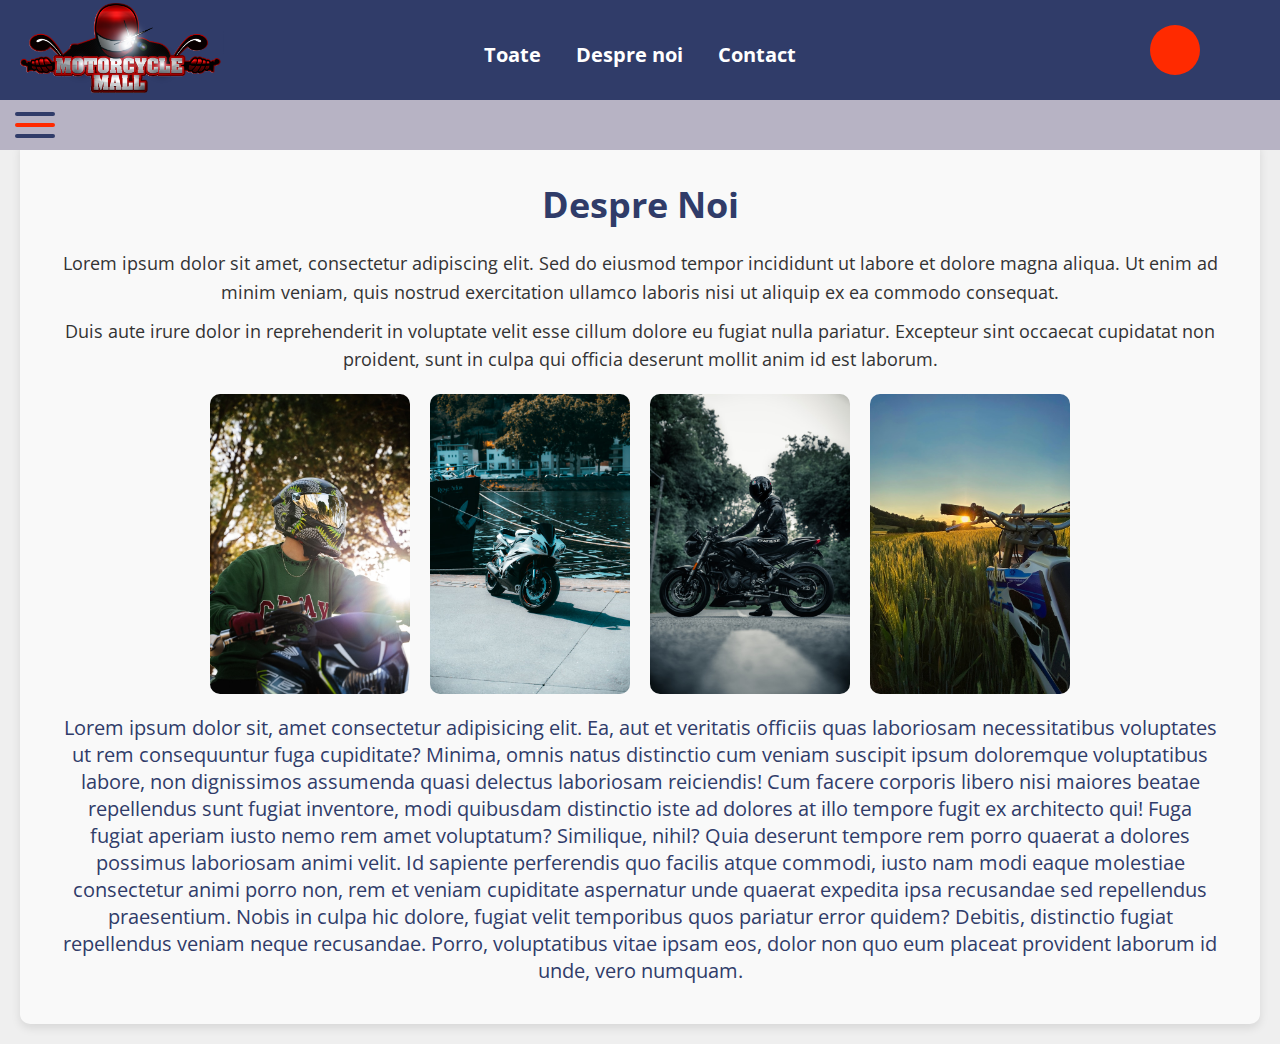
<file: pages/about.html>
<!DOCTYPE html>
<html lang="ro">
<head>
    <meta charset="UTF-8">
    <meta name="viewport" content="width=device-width, initial-scale=1.0">
    <link rel="stylesheet" href="../css/styles.css">
    <link rel="stylesheet" href="https://cdnjs.cloudflare.com/ajax/libs/font-awesome/6.1.1/css/all.min.css" integrity="sha512-KfkfwYDsLkIlwQp6LFnl8zNdLGxu9YAA1QvwINks4PhcElQSvqcyVLLD9aMhXd13uQjoXtEKNosOWaZqXgel0g==" crossorigin="anonymous" referrerpolicy="no-referrer" />
    <title>Proiectul Meu</title>
</head>
<body>
    <header>
        <div id="logo">
            <a href="index.html"><img src="../images/logo.png" alt="logo"></a>
        </div>
        <nav>
            <ul>
                <li><a href="index.html"><i class="fa-solid fa-motorcycle"></i> Toate</a></li>
                <li><a href="about.html"><i class="fa-solid fa-circle-info"></i> Despre noi</a></li>
                <li><a href="contact.html"><i class="fa-solid fa-address-book"></i> Contact</a></li>
            </ul>
        </nav>
        
        <div class="search-box">
            <button class="btn-search"><i class="fas fa-search"></i></button>
            <input type="text" class="input-search" placeholder="Search...">
          </div>
    </header>
    
    <div class="menu">
        <input type="checkbox" id="burger-checkbox" class="burger-checkbox">
        <label for="burger-checkbox" class="burger"></label>
        <ul class="menu-list">
            <li><a href="sport.html" class="menu-item">Sport</a><li>
            <li><a href="cruiser.html" class="menu-item">Cruiser</a><li>
            <li><a href="naked.html" class="menu-item">Naked</a><li>
            <li><a href="touring.html" class="menu-item">Touring</a><li>
        </ul>
    </div>

    <main>
        <section class="about-section">
            <h2>Despre Noi</h2>
            <p>Lorem ipsum dolor sit amet, consectetur adipiscing elit. Sed do eiusmod tempor incididunt ut labore et dolore magna aliqua. Ut enim ad minim veniam, quis nostrud exercitation ullamco laboris nisi ut aliquip ex ea commodo consequat.</p>
            <p>Duis aute irure dolor in reprehenderit in voluptate velit esse cillum dolore eu fugiat nulla pariatur. Excepteur sint occaecat cupidatat non proident, sunt in culpa qui officia deserunt mollit anim id est laborum.</p>
            <div class="about-images">
                <img src="../images/about/image1.jpg" alt="">
                <img src="../images/about/image2.jpg" alt="">
                <img src="../images/about/image3.jpg" alt="">
                <img src="../images/about/image4.jpg" alt="">
            </div>
            <div class="about-icons">
               <small>Lorem ipsum dolor sit, amet consectetur adipisicing elit. Ea, aut et veritatis officiis quas laboriosam necessitatibus voluptates ut rem consequuntur fuga cupiditate? Minima, omnis natus distinctio cum veniam suscipit ipsum doloremque voluptatibus labore, non dignissimos assumenda quasi delectus laboriosam reiciendis! Cum facere corporis libero nisi maiores beatae repellendus sunt fugiat inventore, modi quibusdam distinctio iste ad dolores at illo tempore fugit ex architecto qui! Fuga fugiat aperiam iusto nemo rem amet voluptatum? Similique, nihil? Quia deserunt tempore rem porro quaerat a dolores possimus laboriosam animi velit. Id sapiente perferendis quo facilis atque commodi, iusto nam modi eaque molestiae consectetur animi porro non, rem et veniam cupiditate aspernatur unde quaerat expedita ipsa recusandae sed repellendus praesentium. Nobis in culpa hic dolore, fugiat velit temporibus quos pariatur error quidem? Debitis, distinctio fugiat repellendus veniam neque recusandae. Porro, voluptatibus vitae ipsam eos, dolor non quo eum placeat provident laborum id unde, vero numquam.</small>
            </div>
        </section>
    </main>

    <script src="/js/script.js"></script>
</body>
</html>
</file>
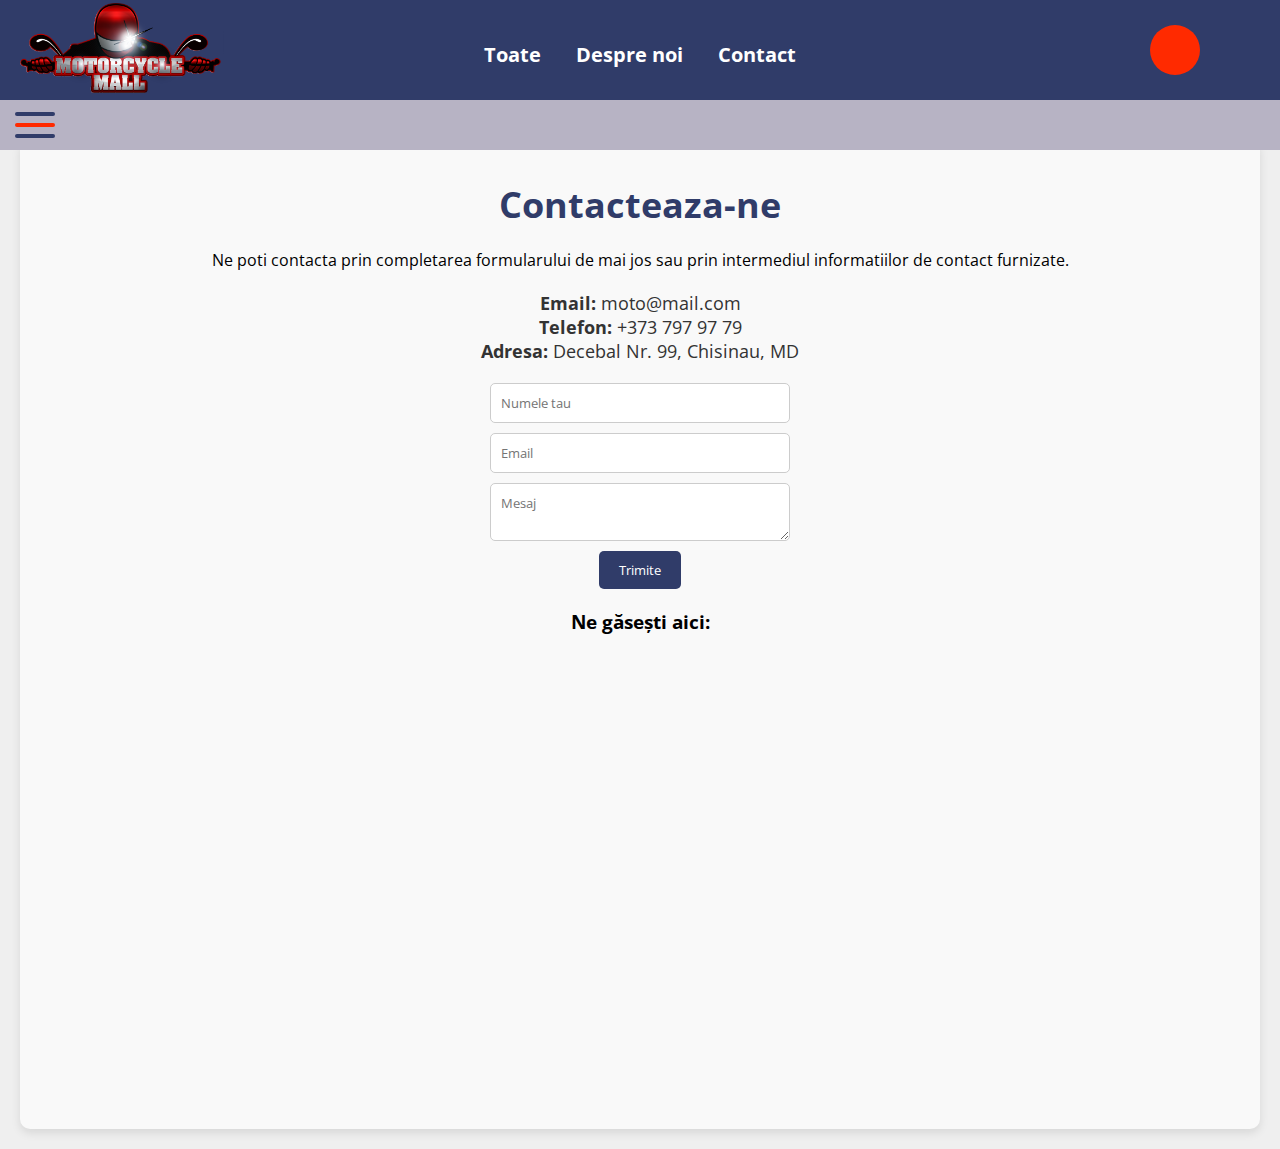
<file: pages/contact.html>
<!DOCTYPE html>
<html lang="ro">
<head>
    <meta charset="UTF-8">
    <meta name="viewport" content="width=device-width, initial-scale=1.0">
    <link rel="stylesheet" href="../css/styles.css">
    <link rel="stylesheet" href="https://cdnjs.cloudflare.com/ajax/libs/font-awesome/6.1.1/css/all.min.css" integrity="sha512-KfkfwYDsLkIlwQp6LFnl8zNdLGxu9YAA1QvwINks4PhcElQSvqcyVLLD9aMhXd13uQjoXtEKNosOWaZqXgel0g==" crossorigin="anonymous" referrerpolicy="no-referrer" />
    <title>Contact</title>
</head>
<body>
    <header>
        <div id="logo">
            <a href="index.html"><img src="../images/logo.png" alt="logo"></a>
        </div>
        <nav>
            <ul>
                <li><a href="index.html"><i class="fa-solid fa-motorcycle"></i> Toate</a></li>
                <li><a href="about.html"><i class="fa-solid fa-circle-info"></i> Despre noi</a></li>
                <li><a href="contact.html"><i class="fa-solid fa-address-book"></i> Contact</a></li>
            </ul>
        </nav>
        
        <div class="search-box">
            <button class="btn-search"><i class="fas fa-search"></i></button>
            <input type="text" class="input-search" placeholder="Search...">
        </div>
    </header>
    
    <div class="menu">
        <input type="checkbox" id="burger-checkbox" class="burger-checkbox">
        <label for="burger-checkbox" class="burger"></label>
        <ul class="menu-list">
            <li><a href="sport.html" class="menu-item">Sport</a></li>
            <li><a href="cruiser.html" class="menu-item">Cruiser</a></li>
            <li><a href="naked.html" class="menu-item">Naked</a></li>
            <li><a href="touring.html" class="menu-item">Touring</a></li>
        </ul>
    </div>

    <main>
        <section class="contact-section">
            <h2>Contacteaza-ne</h2>
            <p>Ne poti contacta prin completarea formularului de mai jos sau prin intermediul informatiilor de contact furnizate.</p>
            <div class="contact-info">
                <p><strong>Email:</strong> moto@mail.com</p>
                <p><strong>Telefon:</strong> +373 797 97 79</p>
                <p><strong>Adresa:</strong> Decebal Nr. 99, Chisinau, MD</p>
            </div>
            <form class="contact-form">
                <input type="text" placeholder="Numele tau" required>
                <input type="email" placeholder="Email" required>
                <textarea placeholder="Mesaj" required></textarea>
                <button type="submit">Trimite</button>
            </form>
            <div class="map">
                <h3>Ne găsești aici:</h3>
                <iframe src="https://www.google.com/maps/embed?pb=!1m18!1m12!1m3!1d2831.123456789012!2d28.8600362!3d46.9915076!2m3!1f0!2f0!3f0!3m2!1i1024!2i768!4f13.1!3m3!1m2!1s0x40c3f4e1a1a1a1a1%3A0x1a1a1a1a1a1a1a1!2sDecebal%20Nr.%2099%2C%20Chisinau%2C%20MD!5e0!3m2!1sen!2sro!4v1234567890123" width="600" height="450" style="border:0;" allowfullscreen="" loading="lazy"></iframe>
            </div>
        </section>
    </main>

    <script src="/js/script.js"></script>
</body>
</html>
</file>
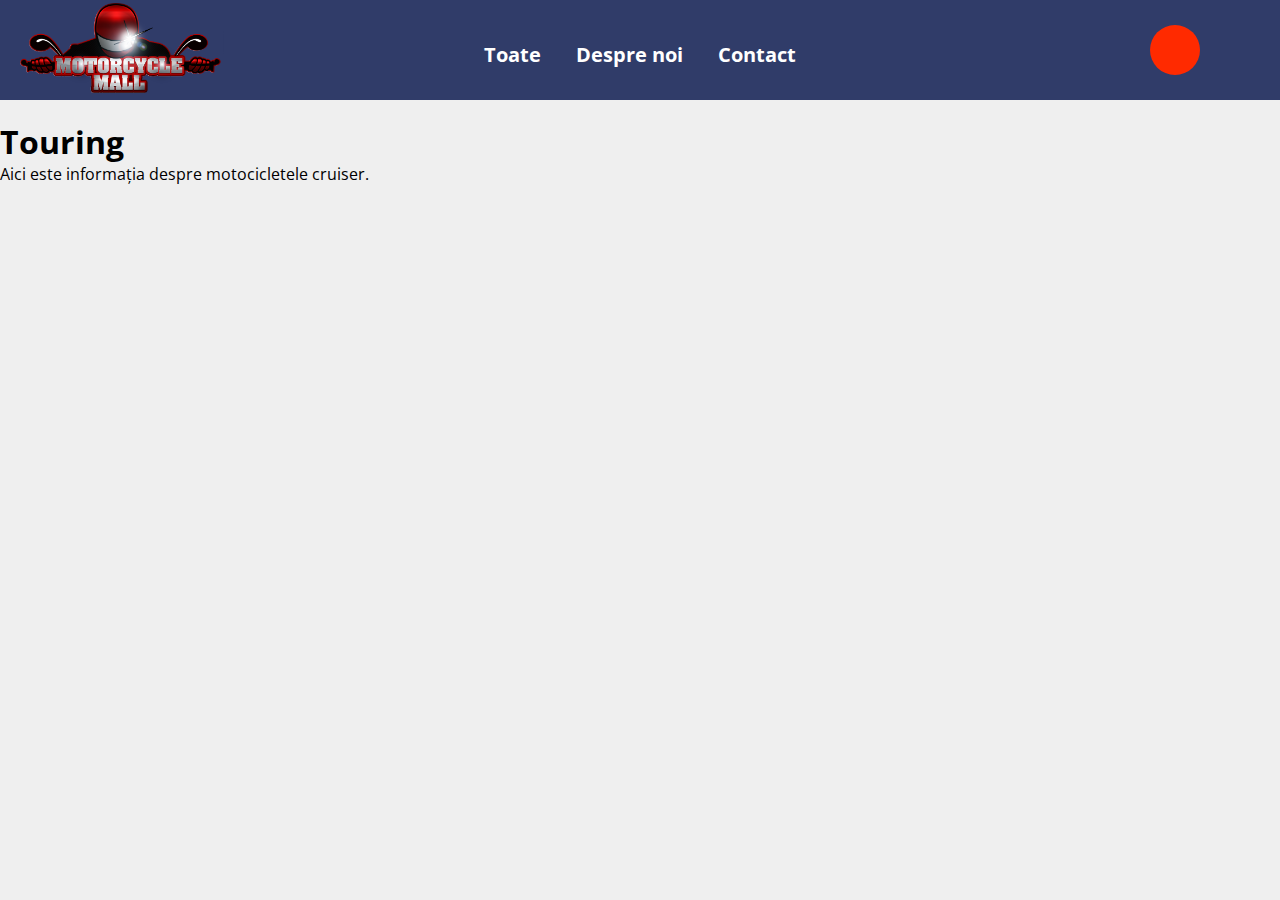
<file: pages/cruiser.html>
<!DOCTYPE html>
<html lang="ro">
<head>
    <meta charset="UTF-8">
    <meta name="viewport" content="width=device-width, initial-scale=1.0">
    <link rel="stylesheet" href="../css/styles.css">
    <link rel="stylesheet" href="https://cdnjs.cloudflare.com/ajax/libs/font-awesome/6.1.1/css/all.min.css" integrity="sha512-KfkfwYDsLkIlwQp6LFnl8zNdLGxu9YAA1QvwINks4PhcElQSvqcyVLLD9aMhXd13uQjoXtEKNosOWaZqXgel0g==" crossorigin="anonymous" referrerpolicy="no-referrer" />
    <title>Proiectul Meu</title>
</head>
<body>
    <header>
        <div id="logo">
            <a href="index.html"><img src="../images/logo.png" alt="logo"></a>
        </div>
        <nav>
            <ul>
                <li><a href="index.html"><i class="fa-solid fa-motorcycle"></i> Toate</a></li>
                <li><a href="about.html"><i class="fa-solid fa-circle-info"></i> Despre noi</a></li>
                <li><a href="contact.html"><i class="fa-solid fa-address-book"></i> Contact</a></li>
            </ul>
        </nav>
        
        <div class="search-box">
            <button class="btn-search"><i class="fas fa-search"></i></button>
            <input type="text" class="input-search" placeholder="Search...">
          </div>
    </header>
    <h1>Touring</h1>
    <p>Aici este informația despre motocicletele cruiser.</p>
    <script src="../js/script.js"></script>
</body>
</html>
</file>
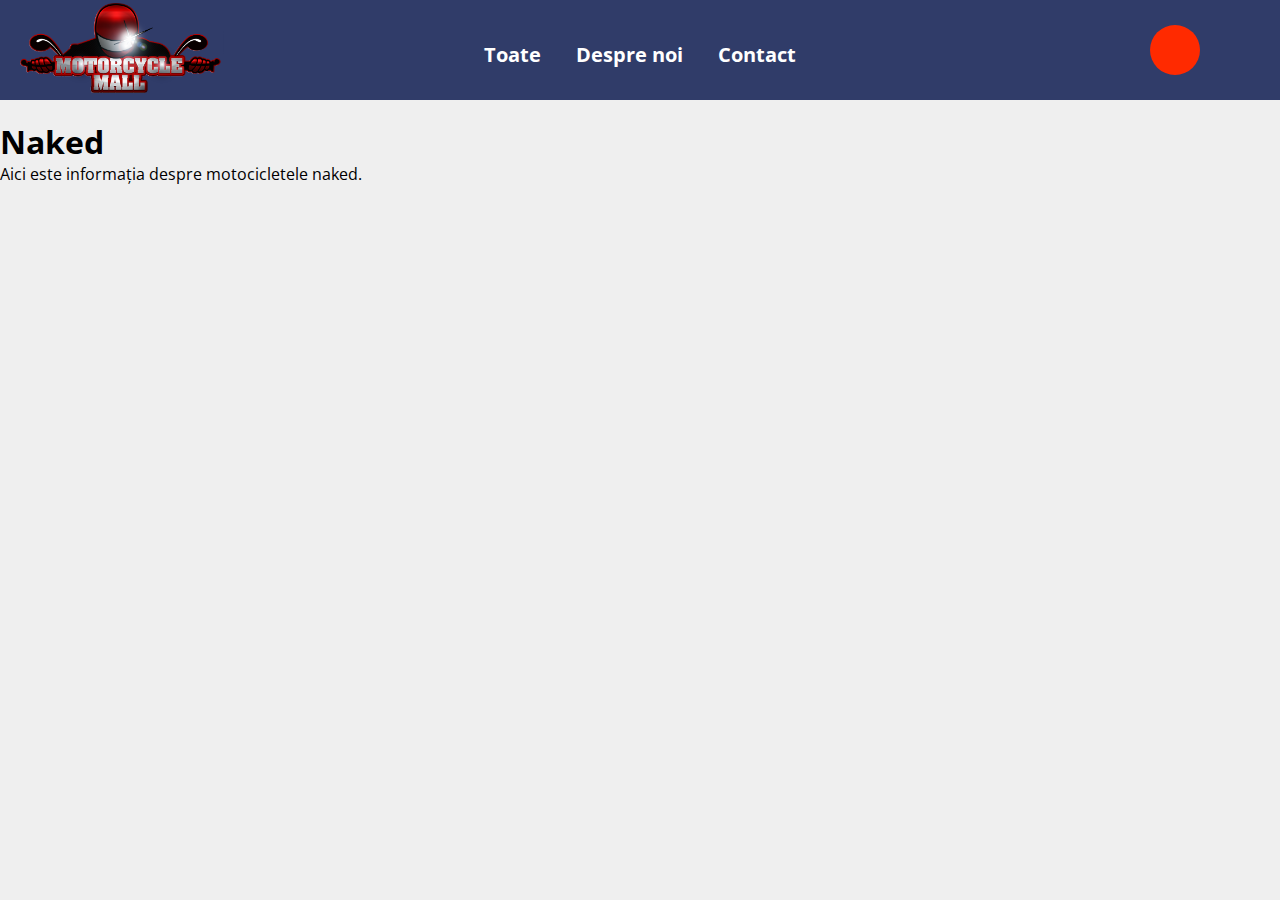
<file: pages/naked.html>
<!DOCTYPE html>
<html lang="ro">
<head>
    <meta charset="UTF-8">
    <meta name="viewport" content="width=device-width, initial-scale=1.0">
    <link rel="stylesheet" href="../css/styles.css">
    <link rel="stylesheet" href="https://cdnjs.cloudflare.com/ajax/libs/font-awesome/6.1.1/css/all.min.css" integrity="sha512-KfkfwYDsLkIlwQp6LFnl8zNdLGxu9YAA1QvwINks4PhcElQSvqcyVLLD9aMhXd13uQjoXtEKNosOWaZqXgel0g==" crossorigin="anonymous" referrerpolicy="no-referrer" />
    <title>Proiectul Meu</title>
</head>
<body>
    <header>
        <div id="logo">
            <a href="index.html"><img src="../images/logo.png" alt="logo"></a>
        </div>
        <nav>
            <ul>
                <li><a href="index.html"><i class="fa-solid fa-motorcycle"></i> Toate</a></li>
                <li><a href="about.html"><i class="fa-solid fa-circle-info"></i> Despre noi</a></li>
                <li><a href="contact.html"><i class="fa-solid fa-address-book"></i> Contact</a></li>
            </ul>
        </nav>
        
        <div class="search-box">
            <button class="btn-search"><i class="fas fa-search"></i></button>
            <input type="text" class="input-search" placeholder="Search...">
          </div>
    </header>
    <h1>Naked</h1>
    <p>Aici este informația despre motocicletele naked.</p>
    <script src="/js/script.js"></script>
</body>
</html>
</file>
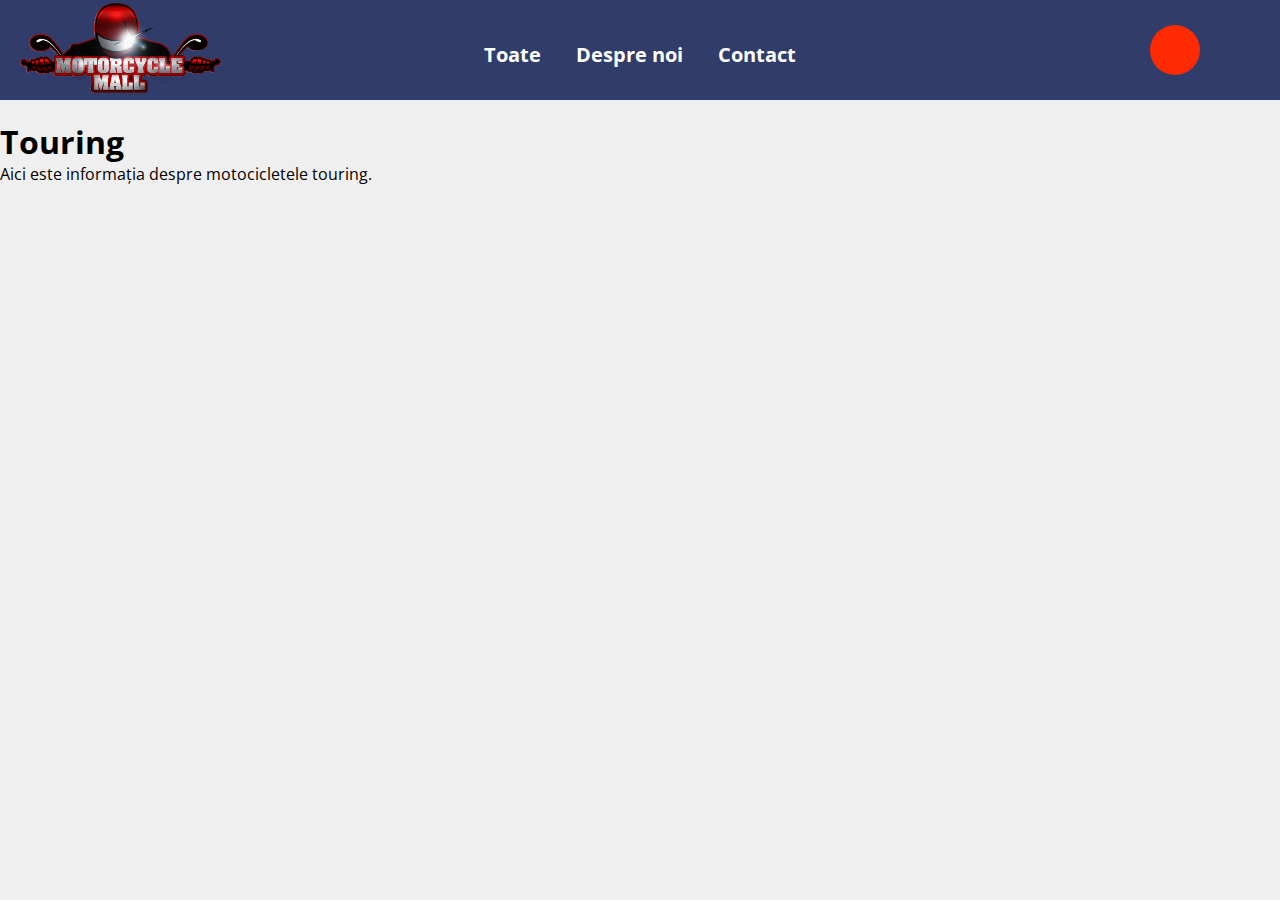
<file: pages/touring.html>
<!DOCTYPE html>
<html lang="ro">
<head>
    <meta charset="UTF-8">
    <meta name="viewport" content="width=device-width, initial-scale=1.0">
    <link rel="stylesheet" href="../css/styles.css">
    <link rel="stylesheet" href="https://cdnjs.cloudflare.com/ajax/libs/font-awesome/6.1.1/css/all.min.css" integrity="sha512-KfkfwYDsLkIlwQp6LFnl8zNdLGxu9YAA1QvwINks4PhcElQSvqcyVLLD9aMhXd13uQjoXtEKNosOWaZqXgel0g==" crossorigin="anonymous" referrerpolicy="no-referrer" />
    <title>Proiectul Meu</title>
</head>
<body>
    <header>
        <div id="logo">
            <a href="index.html"><img src="../images/logo.png" alt="logo"></a>
        </div>
        <nav>
            <ul>
                <li><a href="index.html"><i class="fa-solid fa-motorcycle"></i> Toate</a></li>
                <li><a href="about.html"><i class="fa-solid fa-circle-info"></i> Despre noi</a></li>
                <li><a href="contact.html"><i class="fa-solid fa-address-book"></i> Contact</a></li>
            </ul>
        </nav>
        
        <div class="search-box">
            <button class="btn-search"><i class="fas fa-search"></i></button>
            <input type="text" class="input-search" placeholder="Search...">
          </div>
    </header>
    <h1>Touring</h1>
    <p>Aici este informația despre motocicletele touring.</p>
    <script src="/js/script.js"></script>
</body>
</html>
</file>
<file: css/styles.css>
@import url('https://fonts.googleapis.com/css2?family=Open+Sans:wght@300;400;500;600;700&display=swap');

*{
  margin: 0;
  padding: 0;
  box-sizing: border-box;
  font-family: 'Open Sans', sans-serif;
}

body{
  background-color: #efefef;
  display: flex;
  flex-direction: column;
  margin-top: 120px;
}

header {
  position: fixed;
  top: 0;
  left: 0;
  width: 100%;
  z-index: 1000; 
  background-color: hsl(227, 37%, 30%); 
  height: 100px;
  color: white; 
  padding: 15px 20px;
  display: flex;
  align-items: center;
  justify-content: space-between;
}
header h1 {
  margin: 0;
  font-size: 28px;
}
header nav {
  position: absolute;
  left: 50%;
  transform: translateX(-50%);
}
header nav ul {
  display: flex;
  list-style-type: none;
  padding: 0;
  margin: 0;
  gap:15px;
}

header nav ul li a {
  text-decoration: none; 
  display: flex;
  flex-direction: column;
  color: white;
  font-weight: bold;
  padding: 10px;
  border-radius: 5px;
  font-size: 18px; 
  transition: background-color 0.3s, color 0.3s;
  align-items: center;
  gap: 8px;
  font-size: 20px;
}
header nav ul li a:hover {
  background-color: hsl(227, 37%, 30%);
  color: #ff2a00;
}
#logo img {
  height: 90px; 
}

.search-box{
  display: flex;
  align-items: center;
  position: relative;
  margin-right: 60px;
}

.input-search{
  height: 50px;
  width: 50px;
  border-style: none;
  padding: 10px;
  font-size: 18px;
  letter-spacing: 2px;
  outline: none;
  border-radius: 25px;
  transition: all .5s ease-in-out;
  background-color: #ff2a00;
  padding-right: 40px;
  color:#fff;
}
.input-search::placeholder{
  color:rgba(255,255,255,.5);
  font-size: 18px;
  letter-spacing: 2px;
  font-weight: 100;
}
.btn-search{
  width: 50px;
  height: 50px;
  border-style: none;
  font-size: 20px;
  font-weight: bold;
  outline: none;
  cursor: pointer;
  border-radius: 50%;
  position: absolute;
  right: 0px;
  color:#ffffff ;
  background-color:transparent;
  pointer-events: painted;  
}
.btn-search:focus ~ .input-search{
  width: 300px;
  border-radius: 0px;
  background-color: transparent;
  border-bottom:1px solid rgba(255,255,255,.5);
  transition: all 500ms cubic-bezier(0, 0.110, 0.35, 2);
}
.input-search:focus{
  width: 300px;
  border-radius: 0px;
  background-color: transparent;
  border-bottom:1px solid rgba(255,255,255,.5);
  transition: all 500ms cubic-bezier(0, 0.110, 0.35, 2);
}

.burger-checkbox {
  position: absolute;
  visibility: hidden;
}
.burger {
  position: relative;
  z-index: 1;
  cursor: pointer;
  display: block;
  position: relative;
  border: none;
  background: transparent;
  width: 40px;
  height: 26px;
}
.burger::before,
.burger::after {
  content: '';
  left: 0;
  position: absolute;
  display: block;
  width: 100%;
  height: 4px;
  border-radius: 10px;
  background: hsl(227, 37%, 30%);
}
.burger::before {
  top: 0;
  box-shadow: 0 11px 0 #ff2a00;
  transition: box-shadow .3s .15s, top .3s .15s, transform .3s;
}
.burger::after {
  bottom: 0;
  transition: bottom .3s .15s, transform .3s;
}
.burger-checkbox:checked + .burger::before {
  top: 11px;
  transform: rotate(45deg);
  box-shadow: 0 6px 0 rgba(0,0,0,0);
  transition: box-shadow .15s, top .3s, transform .3s .15s;
}
.burger-checkbox:checked + .burger::after {
  bottom: 11px;
  transform: rotate(-45deg);
  transition: bottom .3s, transform .3s .15s;
}

.menu {
  position: fixed;
  top: 100px; 
  left: 0;
  width: 100%;
  z-index: 999; 
  display: flex;
  align-items: center;
  height: 50px;
  padding-left: 15px;
  padding-right: 15px;
  background-color: #b7b3c4;
  margin-top: 0px;
}
.menu-list {
  top: 50px;
  left: 0px;
  position: absolute;
  display: flex;
  flex-direction: column;
  justify-content: center;
  align-items: center;
  gap: 12px;
  padding: 30px 0;
  margin: 0;
  background: hsl(227, 37%, 30%);
  list-style-type: none;
  transform: translateX(-100%);
  transition: .3s;
  width: 200px;
}
.menu-item {
  display: block;
  padding: 8px;
  color: white;
  font-size: 18px;
  text-align: center;
  text-decoration: none;
}
.menu-item:hover {
  background: rgba(255,255,255,.2)
}
.burger-checkbox:checked ~ .menu-list {
  transform: translateX(0);
}

.index-section {
  height: 500px;
  background-image: url('/images/home/photo-1.jpg');
  background-size: cover;
  background-position: center; 
  display: flex;
  align-items: center;
  justify-content: center;
  text-align: center;
  font-size: 30px;
}

.index-section a {
  color: green;
  text-decoration: none;
  transition: color 0.3s, transform 0.3s;
  font-weight: bold;
}

.index-section a:hover {
  color: #ff2a00;
  transform: scale(1.05); 
}

.info-index {
  height: 500px;
  padding: 20px;
  background-color: hsl(227, 37%, 95%);
  border-radius: 10px;
  box-shadow: 0 4px 10px rgba(0, 0, 0, 0.2);
  display: flex;
  flex-direction: column;
}

.info-text {
  height: 50%;
}

.info-images {
  display: flex;
  justify-content: space-between;
  align-items: center;
  gap: 20px;
  padding-top: 20px;
}

.info-images img {
  height: 290px;
  width: 50%;
  border-radius: 5px;
}

.info-index h3 {
  font-size: 28px;
  color: hsl(227, 37%, 30%);
  margin-bottom: 15px;
  text-align: center;
}

.video-section {
  padding: 20px; 
  background-color: rgba(255, 255, 255, 0.8); 
  border-radius: 10px; 
  box-shadow: 0 4px 10px rgba(0, 0, 0, 0.2); 
  margin-top: 20px; 
}

.footer {
  background-color: black;
  display: flex;
  flex-direction: column;
  margin-top: 20px;
  color: #fefefe;
  width: 100%;
  bottom: 0;
  left: 0;
}

.footer .heading {
  color: #fefefe;
  max-width: 1010px;
  width: 90%;
  text-transform: uppercase;
  margin: 0 auto;
  margin-bottom: 3rem;
  font-family: "Gill Sans", "Gill Sans MT", Calibri, "Trebuchet MS", sans-serif;
}

.footer .content {
  display: flex;
  justify-content: space-evenly;
  margin: 1.5rem;
}

.footer .content p {
  margin-bottom: 1.3rem;
}

.footer .content a {
  text-decoration: none;
  color: #fefefe;
}

.footer .content a:hover {
  border-bottom: 1px solid #971717;
}

.footer .content h4 {
  margin-bottom: 1.3rem;
  font-size: 19px;
}

footer {
  text-align: center;
  margin-bottom: 2rem;
}

footer hr {
  margin: 2rem 0;
}

@media (max-width: 767px) {
  .footer .content {
    display: flex;
    flex-direction: column;
    font-size: 14px;
  }

  .footer {
    position: unset;
  }
}

@media (min-width: 768px) and (max-width: 1024px) {
  .footer .content,
  .footer {
    font-size: 14px;
  }
}

@media (orientation: landscape) and (max-height: 500px) {
  .footer {
    position: unset;
  }
}

.content h4 {
  color: #ff2a00;
}

.about-section {
  padding: 40px;
  background-color: #f9f9f9;
  text-align: center;
  border-radius: 10px;
  box-shadow: 0 4px 10px rgba(0, 0, 0, 0.1);
  margin: 20px;
}

.about-section h2 {
  font-size: 36px;
  color: hsl(227, 37%, 30%);
  margin-bottom: 20px;
}

.about-section p {
  font-size: 18px;
  color: #333;
  margin: 10px 0;
  line-height: 1.6;
}

.about-images {
  display: flex;
  justify-content: center;
  gap: 20px;
  margin: 20px 0;
  flex-wrap: wrap;
}

.about-images img {
  width: 200px;
  border-radius: 10px;
  transition: transform 0.3s;
}

.about-images img:hover {
  transform: scale(1.05); 
}

.about-icons {
  display: flex;
  justify-content: center;
  gap: 15px;
  font-size: 24px; 
  color: hsl(227, 37%, 30%);
  margin-top: 20px;
}

.about-icons i {
  transition: color 0.3s;
}

.about-icons i:hover {
  color: #ff2a00; 
}

.contact-section {
    padding: 40px;
    background-color: #f9f9f9;
    text-align: center;
    border-radius: 10px;
    box-shadow: 0 4px 10px rgba(0, 0, 0, 0.1);
    margin: 20px;
}

.contact-section h2 {
    font-size: 36px;
    color: hsl(227, 37%, 30%);
    margin-bottom: 20px;
}

.contact-info {
    margin: 20px 0;
    font-size: 18px;
    color: #333;
}

.contact-form {
    display: flex;
    flex-direction: column;
    align-items: center;
    gap: 10px;
    margin: 20px 0;
}

.contact-form input, .contact-form textarea {
    width: 300px;
    padding: 10px;
    border: 1px solid #ccc;
    border-radius: 5px;
}

.contact-form button {
    padding: 10px 20px;
    background-color: hsl(227, 37%, 30%);
    color: white;
    border: none;
    border-radius: 5px;
    cursor: pointer;
}

.contact-form button:hover {
    background-color: #ff2a00;
}

.map {
    margin-top: 20px;
}

.card {
  background-color: #fff;
  border: 1px solid #ccc;
  border-radius: 8px;
  box-shadow: 0 2px 5px rgba(0, 0, 0, 0.1);
  margin: 10px;
  padding: 10px;
  flex: 1 1 calc(30% - 40px);
  max-width: 300px;
  position: relative;
  overflow: hidden;
  text-align: center;
  display: flex;
  flex-direction: column;
  gap: 5px;
}

#sport-container {
  display:flex;
  flex-direction: row;;
}

.card h3 {
  font-size: 1.5em;
  font-weight: bold;
  color: #333;
  margin-bottom: 10px;
}

.card p {
  font-size: 1em;
  color: #555;
  margin: 5px 0;
}

.card .icon {
  margin-right: 5px;
  color: #007bff;
}

.card .slider {
  position: relative;
  overflow: hidden;
  height: 200px;
}

.card .slide {
  display: none;
  width: 100%;
  height: auto;
  position: absolute;
  top: 0;
  left: 0;
}

.card .active {
  display: block;
}

.card img {
  max-width: 100%;
  height: auto;
  border-radius: 4px;
}

.card .prev, .card .next {
  position: absolute;
  top: 28%;
  transform: translateY(-50%);
  background-color: rgba(255, 255, 255, 0.8);
  border: none;
  border-radius: 50%;
  cursor: pointer;
  padding: 10px;
  z-index: 10;
  width: 30px; 
  height: 30px; 
  display: flex;
  align-items: center; 
  justify-content: center;
}

.card .prev {
  left: 20px;
}

.card .next {
  right: 20px; 
}

.card .prev:hover, .card .next:hover {
  background-color: rgba(255, 255, 255, 1);
}
</file>
